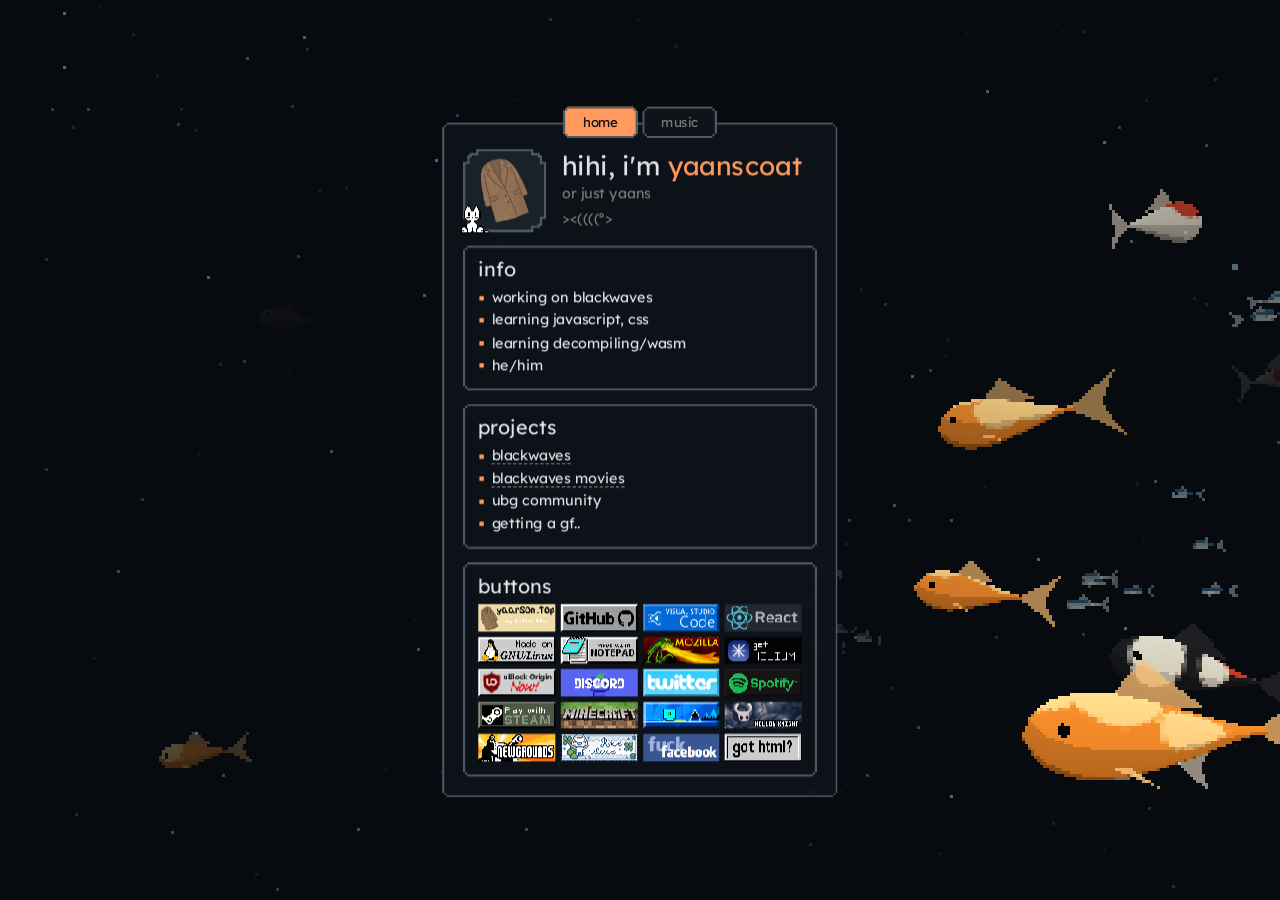
<file: index.html>
<!DOCTYPE html>
<html lang="en">
<head>
  <meta charset="UTF-8">
  <meta name="viewport" content="width=device-width, initial-scale=1">
  <meta name="theme-color" content="#070a0f">
  <meta name="description" content="yaanscoat - working on blackwaves, learning javascript, css and wasm">
  <title>yaanscoat ><((º></title>
  <link rel="icon" href="assets/yaanscoat.png">
  <link rel="preload" href="assets/fonts/lexend-latin.woff2" as="font" type="font/woff2" crossorigin>
  <link rel="stylesheet" href="style.css">
  <script type="module" src="fish.js"></script>
  <script defer src="site.js"></script>
</head>
<body>
  <!-- the 3d fish swimming in the back, drawn by fish.js -->
  <canvas id="water" aria-hidden="true"></canvas>

  <main class="page-shell">
    <div class="card-frame">
      <nav class="tabs" aria-label="navigation">
        <a href="#" data-tab="home" aria-current="page">home</a>
        <a href="#music" data-tab="music">music</a>
      </nav>

      <article class="card">
        <!-- home -->
        <section class="view" data-view="home">
          <header class="profile">
            <div class="avatar">
              <img src="assets/yaanscoat.png" width="72" height="72" alt="yaanscoat's profile picture">
              <img class="oneko" src="assets/img/oneko.gif" width="32" height="32" alt="">
            </div>
            <div class="intro">
              <h1>hihi, i'm <span>yaanscoat</span></h1>
              <p class="muted">or just yaans</p>
              <p class="muted kaomoji" aria-hidden="true">&gt;&lt;((((º&gt;</p>
            </div>
          </header>

          <section class="panel" aria-labelledby="info-heading">
            <h2 id="info-heading" class="panel-heading">info</h2>
            <ul class="list">
              <li>working on blackwaves</li>
              <li>learning javascript, css</li>
              <li>learning decompiling/wasm</li>
              <li>he/him</li>
            </ul>
          </section>

          <section class="panel" aria-labelledby="projects-heading">
            <h2 id="projects-heading" class="panel-heading">projects</h2>
            <ul class="list">
              <li><a href="https://blackwaves-100.vercel.app" target="_blank" rel="noreferrer">blackwaves</a></li>
              <li><a href="https://yaanscoat.github.io/blackwaves-movies/" target="_blank" rel="noreferrer">blackwaves movies</a></li>
              <li>ubg community</li>
              <li>getting a gf..</li>
            </ul>
          </section>

          <!-- 88x31 buttons -->
          <section class="panel" aria-labelledby="buttons-heading">
            <h2 id="buttons-heading" class="panel-heading">buttons</h2>
            <div class="buttons">
              <a href="./" title="yaanscoat"><img src="assets/buttons/yaanscoat.gif" alt="yaanscoat" width="88" height="31"></a>
              <a href="https://github.com/yaanscoat" target="_blank" rel="noreferrer" title="github"><img src="assets/buttons/github.png" alt="github" width="88" height="31" loading="lazy"></a>
              <a href="https://code.visualstudio.com" target="_blank" rel="noreferrer" title="visual studio code"><img src="assets/buttons/vscode.png" alt="visual studio code" width="88" height="31" loading="lazy"></a>
              <a href="https://react.dev" target="_blank" rel="noreferrer" title="react"><img src="assets/buttons/react.png" alt="react" width="88" height="31" loading="lazy"></a>
              <img src="assets/buttons/linux.png" alt="linux powered" title="linux powered" width="88" height="31" loading="lazy">
              <img src="assets/buttons/notepad.gif" alt="notepad" title="notepad" width="88" height="31" loading="lazy">
              <a href="https://www.mozilla.org" target="_blank" rel="noreferrer" title="mozilla"><img src="assets/buttons/moz.gif" alt="mozilla" width="88" height="31" loading="lazy"></a>
              <a href="https://helium.computer" target="_blank" rel="noreferrer" title="helium"><img src="assets/buttons/helium.png" alt="helium" width="88" height="31" loading="lazy"></a>
              <a href="https://ublockorigin.com" target="_blank" rel="noreferrer" title="ublock origin"><img src="assets/buttons/ublock.png" alt="ublock origin" width="88" height="31" loading="lazy"></a>
              <a href="https://discord.com" target="_blank" rel="noreferrer" title="discord"><img src="assets/buttons/discord.png" alt="discord" width="88" height="31" loading="lazy"></a>
              <a href="https://x.com" target="_blank" rel="noreferrer" title="twitter"><img src="assets/buttons/twitter.gif" alt="twitter" width="88" height="31" loading="lazy"></a>
              <a href="https://open.spotify.com" target="_blank" rel="noreferrer" title="spotify"><img src="assets/buttons/spotify.png" alt="spotify" width="88" height="31" loading="lazy"></a>
              <a href="https://store.steampowered.com" target="_blank" rel="noreferrer" title="steam"><img src="assets/buttons/steam.png" alt="steam" width="88" height="31" loading="lazy"></a>
              <a href="https://www.minecraft.net" target="_blank" rel="noreferrer" title="minecraft"><img src="assets/buttons/minecraft.png" alt="minecraft" width="88" height="31" loading="lazy"></a>
              <a href="https://www.robtopgames.com" target="_blank" rel="noreferrer" title="geometry dash"><img src="assets/buttons/gd.png" alt="geometry dash" width="88" height="31" loading="lazy"></a>
              <a href="https://www.hollowknight.com" target="_blank" rel="noreferrer" title="hollow knight"><img src="assets/buttons/hollowknight.png" alt="hollow knight" width="88" height="31" loading="lazy"></a>
              <a href="https://www.newgrounds.com" target="_blank" rel="noreferrer" title="newgrounds"><img src="assets/buttons/ng.gif" alt="newgrounds" width="88" height="31" loading="lazy"></a>
              <a href="https://rice.place" target="_blank" rel="noreferrer" title="wittyrice"><img src="assets/buttons/wittyrice.gif" alt="wittyrice" width="88" height="31" loading="lazy"></a>
              <a href="https://www.facebook.com" target="_blank" rel="noreferrer" title="fuck facebook"><img src="assets/buttons/fuck-facebook.webp" alt="fuck facebook" width="88" height="31" loading="lazy"></a>
              <a href="https://html.spec.whatwg.org/" target="_blank" rel="noreferrer" title="got html?"><img src="assets/buttons/got_html.gif" alt="got html?" width="88" height="31" loading="lazy"></a>
            </div>
          </section>
        </section>

        <!-- music, my own songs from assets/music -->
        <section class="view panel music" data-view="music" data-playing="false" aria-labelledby="music-heading" hidden>
          <h2 id="music-heading" class="panel-heading">
            music
            <span class="equalizer" aria-hidden="true"><i></i><i></i><i></i></span>
            <span class="music-status muted" aria-live="polite">pick a song</span>
          </h2>

          <div class="now-playing">
            <span class="music-art" aria-hidden="true">
              <svg viewBox="0 0 12 12" width="24" height="24" shape-rendering="crispEdges"><path fill="currentColor" d="M4 1h7v8H9V3H6v6H4zM1 8h4v3H1zM8 7h3v3H8z" /></svg>
            </span>
            <span class="music-info">
              <span class="music-title">nothing playing</span>
              <span class="music-artist muted"></span>
            </span>
          </div>

          <div class="controls">
            <button class="ctrl" type="button" data-action="prev" aria-label="previous song">&lt;&lt;</button>
            <button class="ctrl ctrl-play" type="button" data-action="play" aria-label="play">play</button>
            <button class="ctrl" type="button" data-action="next" aria-label="next song">&gt;&gt;</button>
            <span class="time muted"><span class="time-now">0:00</span>/<span class="time-total">0:00</span></span>
          </div>
          <input class="seek" type="range" min="0" max="1000" value="0" aria-label="seek">

          <ol class="tracks"></ol>
          <audio class="audio" preload="none"></audio>
        </section>
      </article>
    </div>
  </main>
</body>
</html>
</file>
<file: style.css>
@font-face {
  font-family: "Lexend";
  font-style: normal;
  font-weight: 300 700;
  font-display: swap;
  src: url(assets/fonts/lexend-latin.woff2) format("woff2");
  unicode-range: U+0000-00FF, U+0131, U+0152-0153, U+02BB-02BC, U+02C6, U+02DA, U+02DC, U+0304, U+0308, U+0329, U+2000-206F, U+20AC, U+2122, U+2191, U+2193, U+2212, U+2215, U+FEFF, U+FFFD;
}

@font-face {
  font-family: "Lexend";
  font-style: normal;
  font-weight: 300 700;
  font-display: swap;
  src: url(assets/fonts/lexend-latin-ext.woff2) format("woff2");
  unicode-range: U+0100-02BA, U+02BD-02C5, U+02C7-02CC, U+02CE-02D7, U+02DD-02FF, U+0304, U+0308, U+0329, U+1D00-1DBF, U+1E00-1E9F, U+1EF2-1EFF, U+2020, U+20A0-20AB, U+20AD-20C4, U+2113, U+2C60-2C7F, U+A720-A7FF;
}

* {
  box-sizing: border-box;
  margin: 0;
  padding: 0;
}

:root {
  color-scheme: dark;
  font-synthesis: none;
  --water: #070a0f; /* same colour as the fog in fish.js, so the fish fade into it */
  --surface: #0f141b;
  --border: #4d5b68;
  --accent: #ff9a5c; /* koi orange */
  --text: #dde3e8;
  --muted: #ffffff73;
  /* square corners with a 2px step cut out, like an old ui */
  --pixel-corners: polygon(4px 0, calc(100% - 4px) 0, calc(100% - 4px) 2px, calc(100% - 2px) 2px, calc(100% - 2px) 4px, 100% 4px, 100% calc(100% - 4px), calc(100% - 2px) calc(100% - 4px), calc(100% - 2px) calc(100% - 2px), calc(100% - 4px) calc(100% - 2px), calc(100% - 4px) 100%, 4px 100%, 4px calc(100% - 2px), 2px calc(100% - 2px), 2px calc(100% - 4px), 0 calc(100% - 4px), 0 4px, 2px 4px, 2px 2px, 4px 2px);
  /* bigger steps for the profile picture, almost a circle */
  --pixel-round: polygon(12px 0, calc(100% - 12px) 0, calc(100% - 12px) 4px, calc(100% - 6px) 4px, calc(100% - 6px) 6px, calc(100% - 4px) 6px, calc(100% - 4px) 12px, 100% 12px, 100% calc(100% - 12px), calc(100% - 4px) calc(100% - 12px), calc(100% - 4px) calc(100% - 6px), calc(100% - 6px) calc(100% - 6px), calc(100% - 6px) calc(100% - 4px), calc(100% - 12px) calc(100% - 4px), calc(100% - 12px) 100%, 12px 100%, 12px calc(100% - 4px), 6px calc(100% - 4px), 6px calc(100% - 6px), 4px calc(100% - 6px), 4px calc(100% - 12px), 0 calc(100% - 12px), 0 12px, 4px 12px, 4px 6px, 6px 6px, 6px 4px, 12px 4px);
  --pixel-border: url("data:image/svg+xml,%3Csvg xmlns='http://www.w3.org/2000/svg' width='12' height='12' viewBox='0 0 12 12'%3E%3Cpath fill='%234d5b68' d='M4 0h4v2H4zM4 10h4v2H4zM0 4h2v4H0zM10 4h2v4h-2zM2 2h2v2H2zM8 2h2v2H8zM2 8h2v2H2zM8 8h2v2H8z'/%3E%3C/svg%3E") 4 / 4px / 0 stretch;
  font-family: "Lexend", system-ui, sans-serif;
}

html {
  min-width: 280px;
  background: var(--water);
}

body {
  min-height: 100svh;
  background: var(--water);
  color: var(--text);
  font-weight: 400;
  text-transform: lowercase;
}

h1 {
  font-size: 24px;
  font-weight: 400;
  line-height: 1;
}

h2 {
  font-size: 18px;
  font-weight: 400;
  line-height: 1.2;
}

p,
li {
  font-size: 13px;
  line-height: 1.35;
}

a {
  color: inherit;
}

::selection {
  background: var(--accent);
  color: #000;
}

::-webkit-scrollbar {
  width: 3px;
}

::-webkit-scrollbar-track {
  background: transparent;
}

::-webkit-scrollbar-thumb {
  background: var(--accent);
}

:focus-visible {
  outline: 1px solid var(--accent);
  outline-offset: 2px;
}

[hidden] {
  display: none !important;
}

.muted {
  color: var(--muted);
}

/* ---------- the fish ---------- */

#water {
  position: fixed;
  inset: 0;
  z-index: 0;
  display: block;
  width: 100vw;
  height: 100vh;
  height: 100dvh;
  pointer-events: none;
  image-rendering: pixelated; /* drawn small and scaled up, so the 3d fish look pixel-art */
}

/* ---------- the card ---------- */

.page-shell {
  display: grid;
  place-items: center;
  min-height: 100svh;
  padding: 64px 16px 5vh;
}

.card-frame {
  position: relative;
  z-index: 1;
  width: min(100%, 360px);
}

.card {
  position: relative;
  max-height: calc(100svh - 96px);
  overflow-y: auto;
  padding: 20px 15px 15px;
  border: 4px solid transparent;
  border-image: var(--pixel-border);
  background: color-mix(in srgb, var(--surface) 92%, transparent);
  backdrop-filter: blur(2px);
  clip-path: var(--pixel-corners);
}

.view {
  display: flex;
  flex-direction: column;
  gap: 12px;
}

/* tabs sitting on the top edge of the card */
.tabs {
  position: absolute;
  top: 0;
  left: 50%;
  z-index: 2;
  display: flex;
  gap: 4px;
  transform: translate(-50%, -50%);
}

.tabs a {
  min-width: 68px;
  padding: 3px 8px;
  border: 4px solid transparent;
  border-image: var(--pixel-border);
  background: var(--surface);
  color: var(--muted);
  font-size: 12px;
  text-align: center;
  text-decoration: none;
  clip-path: var(--pixel-corners);
}

.tabs a:hover,
.tabs a:focus-visible,
.tabs a[aria-current="page"] {
  background: var(--accent);
  color: var(--water);
  outline: none;
}

.tabs a:focus-visible {
  text-decoration: underline;
  text-underline-offset: 3px;
}

/* ---------- profile ---------- */

.profile {
  display: flex;
  align-items: center;
  gap: 14px;
}

.avatar {
  position: relative;
  flex: 0 0 76px;
  width: 76px;
  height: 76px;
}

.avatar::before {
  content: "";
  position: absolute;
  inset: 0;
  background: var(--border);
  clip-path: var(--pixel-round);
}

.avatar img:first-child {
  position: relative;
  top: 2px;
  left: 2px;
  display: block;
  width: 72px;
  height: 72px;
  background: #1a2129;
  object-fit: cover;
  clip-path: var(--pixel-round);
}

.oneko {
  position: absolute;
  bottom: -4px;
  left: -8px;
  image-rendering: pixelated;
}

.intro {
  display: flex;
  flex-direction: column;
  gap: 5px;
  min-width: 0;
}

.intro h1 span {
  color: var(--accent);
}

/* ---------- panels ---------- */

.panel {
  padding: 7px 10px 10px;
  border: 4px solid transparent;
  border-image: var(--pixel-border);
}

.panel-heading {
  margin-bottom: 6px;
}

.list {
  display: flex;
  flex-direction: column;
  gap: 3px;
  list-style: none;
}

.list li {
  position: relative;
  padding-left: 12px;
}

.list li::before {
  content: "";
  position: absolute;
  top: 0.55em;
  left: 1px;
  width: 4px;
  height: 4px;
  background: var(--accent);
}

.list a {
  text-decoration: none;
  border-bottom: 1px dashed var(--muted);
}

.list a:hover,
.list a:focus-visible {
  color: var(--accent);
  border-bottom-color: var(--accent);
}

/* ---------- music ---------- */

.music .panel-heading {
  display: flex;
  align-items: baseline;
  gap: 6px;
  min-width: 0;
}

.music-status {
  overflow: hidden;
  min-width: 0;
  font-size: 11px;
  text-overflow: ellipsis;
  white-space: nowrap;
}

.equalizer {
  display: flex;
  flex: 0 0 10px;
  align-items: end;
  gap: 2px;
  height: 10px;
}

.equalizer i {
  width: 2px;
  height: 3px;
  background: var(--muted);
}

.music[data-playing="true"] .equalizer i {
  background: var(--accent);
  animation: equalizer 0.6s steps(3, end) infinite alternate;
}

.music[data-playing="true"] .equalizer i:nth-child(2) {
  animation-delay: -0.4s;
}

.music[data-playing="true"] .equalizer i:nth-child(3) {
  animation-delay: -0.2s;
}

@keyframes equalizer {
  from {
    height: 2px;
  }
  to {
    height: 9px;
  }
}

.now-playing {
  display: flex;
  align-items: center;
  gap: 10px;
  min-height: 52px;
}

.music-art {
  display: grid;
  flex: 0 0 48px;
  place-items: center;
  width: 48px;
  height: 48px;
  border: 4px solid transparent;
  border-image: var(--pixel-border);
  background: var(--water);
  color: var(--muted);
  clip-path: var(--pixel-corners);
}

.music[data-playing="true"] .music-art {
  color: var(--accent);
}

.music-info {
  display: flex;
  flex-direction: column;
  min-width: 0;
}

.music-title,
.music-artist {
  overflow: hidden;
  text-overflow: ellipsis;
  white-space: nowrap;
}

.music-title {
  font-size: 14px;
}

.music-artist {
  font-size: 11px;
}

.controls {
  display: flex;
  align-items: center;
  gap: 4px;
  margin-top: 8px;
}

.ctrl {
  min-width: 36px;
  padding: 2px 6px;
  border: 4px solid transparent;
  border-image: var(--pixel-border);
  background: var(--surface);
  color: var(--text);
  font: inherit;
  font-size: 12px;
  text-transform: inherit;
  cursor: pointer;
  clip-path: var(--pixel-corners);
}

.ctrl-play {
  min-width: 56px;
}

.ctrl:hover,
.ctrl:focus-visible {
  background: var(--accent);
  color: var(--water);
  outline: none;
}

.time {
  margin-left: auto;
  font-size: 11px;
  font-variant-numeric: tabular-nums;
}

/* a chunky pixel seek bar */
.seek {
  --fill: 0%;
  width: 100%;
  height: 8px;
  margin-top: 8px;
  background: linear-gradient(to right, var(--accent) var(--fill), var(--water) var(--fill));
  border: 2px solid var(--border);
  appearance: none;
  cursor: pointer;
}

.seek::-webkit-slider-thumb {
  width: 6px;
  height: 10px;
  background: var(--text);
  border: 0;
  border-radius: 0;
  appearance: none;
}

.seek::-moz-range-thumb {
  width: 6px;
  height: 10px;
  background: var(--text);
  border: 0;
  border-radius: 0;
}

.tracks {
  display: flex;
  flex-direction: column;
  max-height: 168px;
  margin-top: 10px;
  overflow-y: auto;
  list-style: none;
}

.track {
  display: flex;
  gap: 8px;
  width: 100%;
  padding: 3px 4px;
  border: 0;
  background: none;
  color: var(--text);
  font: inherit;
  font-size: 12px;
  text-align: left;
  text-transform: inherit;
  cursor: pointer;
}

.track span:last-child {
  overflow: hidden;
  text-overflow: ellipsis;
  white-space: nowrap;
}

.track-num {
  flex: 0 0 auto;
  color: var(--muted);
  font-variant-numeric: tabular-nums;
}

.track:hover,
.track:focus-visible {
  background: #ffffff12;
  outline: none;
}

.track[aria-current="true"] {
  color: var(--accent);
}

/* ---------- 88x31 buttons ---------- */

.buttons {
  display: grid;
  grid-template-columns: repeat(4, 1fr);
  gap: 5px;
}

.buttons a,
.buttons > img {
  display: block;
  width: 100%;
  aspect-ratio: 88 / 31;
  transition: transform 80ms step-end;
}

.buttons img {
  display: block;
  width: 100%;
  height: 100%;
  image-rendering: pixelated;
}

.buttons a:hover,
.buttons a:focus-visible,
.buttons > img:hover {
  outline: 1px solid var(--accent);
  transform: translateY(-1px);
}

/* ---------- screen sizes ---------- */

@media (width <= 380px) {
  .page-shell {
    padding-inline: 10px;
  }

  .card {
    padding: 18px 11px 11px;
  }

  .profile {
    gap: 12px;
  }

  h1 {
    font-size: 21px;
  }

  .buttons {
    grid-template-columns: repeat(3, 1fr);
  }
}

@media (width >= 1200px) and (height >= 760px) {
  .card-frame {
    transform: scale(1.1);
  }
}

@media (width >= 1400px) and (height >= 860px) {
  .card-frame {
    transform: scale(1.2);
  }
}

@media (prefers-reduced-motion: reduce) {
  .music[data-playing="true"] .equalizer i {
    animation: none;
  }

  .buttons a,
  .buttons > img {
    transition: none;
  }
}
</file>
